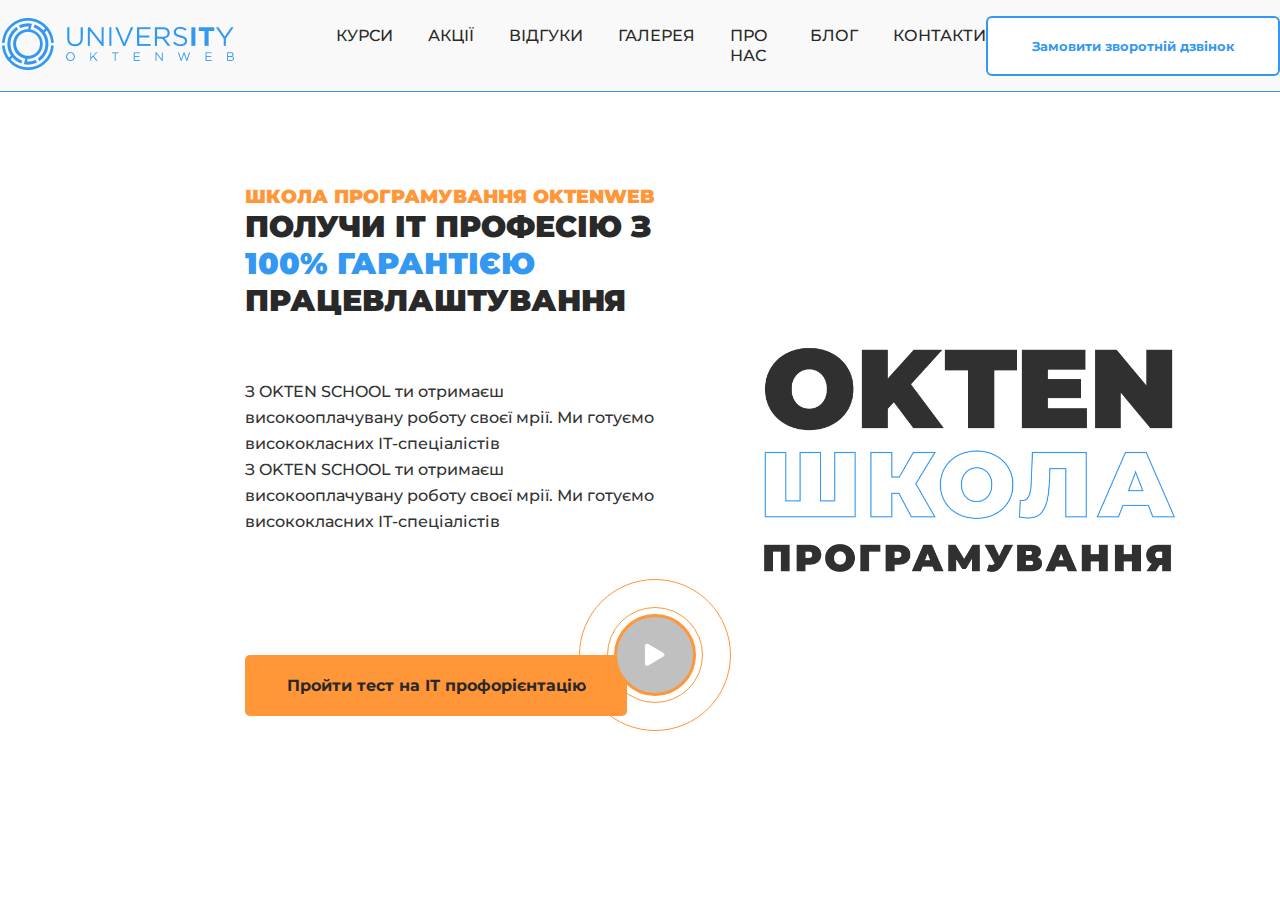
<file: classwork_bonus_01/index.html>
<!doctype html>
<html lang="en">
<head>
    <meta charset="UTF-8">
    <meta name="viewport"
          content="width=device-width, user-scalable=no, initial-scale=1.0, maximum-scale=1.0, minimum-scale=1.0">
    <meta http-equiv="X-UA-Compatible" content="ie=edge">
    <link href="https://use.fontawesome.com/releases/v5.0.13/css/all.css" rel="stylesheet">
    <link rel="stylesheet" href="css/main.css">
    <title>Practice_bonus_01</title>
</head>
<body>
<div class="nav_content">
    <div class="wrapper">
        <div class="nav_logo">
            <img src="images/logo.png" alt="logo">
        </div>
        <nav>
            <div class="nav_item"><a href="#">Курси</a></div>
            <div class="nav_item"><a href="#">Акції</a></div>
            <div class="nav_item"><a href="#">Відгуки</a></div>
            <div class="nav_item"><a href="#">Галерея</a></div>
            <div class="nav_item"><a href="#">Про нас</a></div>
            <div class="nav_item"><a href="#">Блог</a></div>
            <div class="nav_item"><a href="#">Контакти</a></div>
        </nav>

        <div class="nav_button">
            <button>Замовити зворотній дзвінок</button>
        </div>
    </div>
</div>

<div class="firs-screen">
    <div class="first-screen-left">
        <h3>Школа програмування OKTENWEB</h3>

        <h1>Получи IT професію з <br> <span>100% гарантією</span> працевлаштування</h1>

        <div class="first-screen-text">
            <p>З OKTEN SCHOOL ти отримаєш високооплачувану роботу своєї мрії. Ми готуємо висококласних
                ІТ-спеціалістів</p>
            <p>З OKTEN SCHOOL ти отримаєш високооплачувану роботу своєї мрії. Ми готуємо висококласних
                ІТ-спеціалістів</p>
            <button>Пройти тест на ІТ профорієнтацію</button>
        </div>

    </div>
    <div class="first-screen-right">
        <img src="images/okten.png" alt="okten">

        <div class="play_button_wrap">
            <div class="play_button">
                <div class="play_button_item">
                    <i class="fas fa-play"></i>
                </div>
            </div>
        </div>
    </div>
</div>


</body>
</html>
</file>
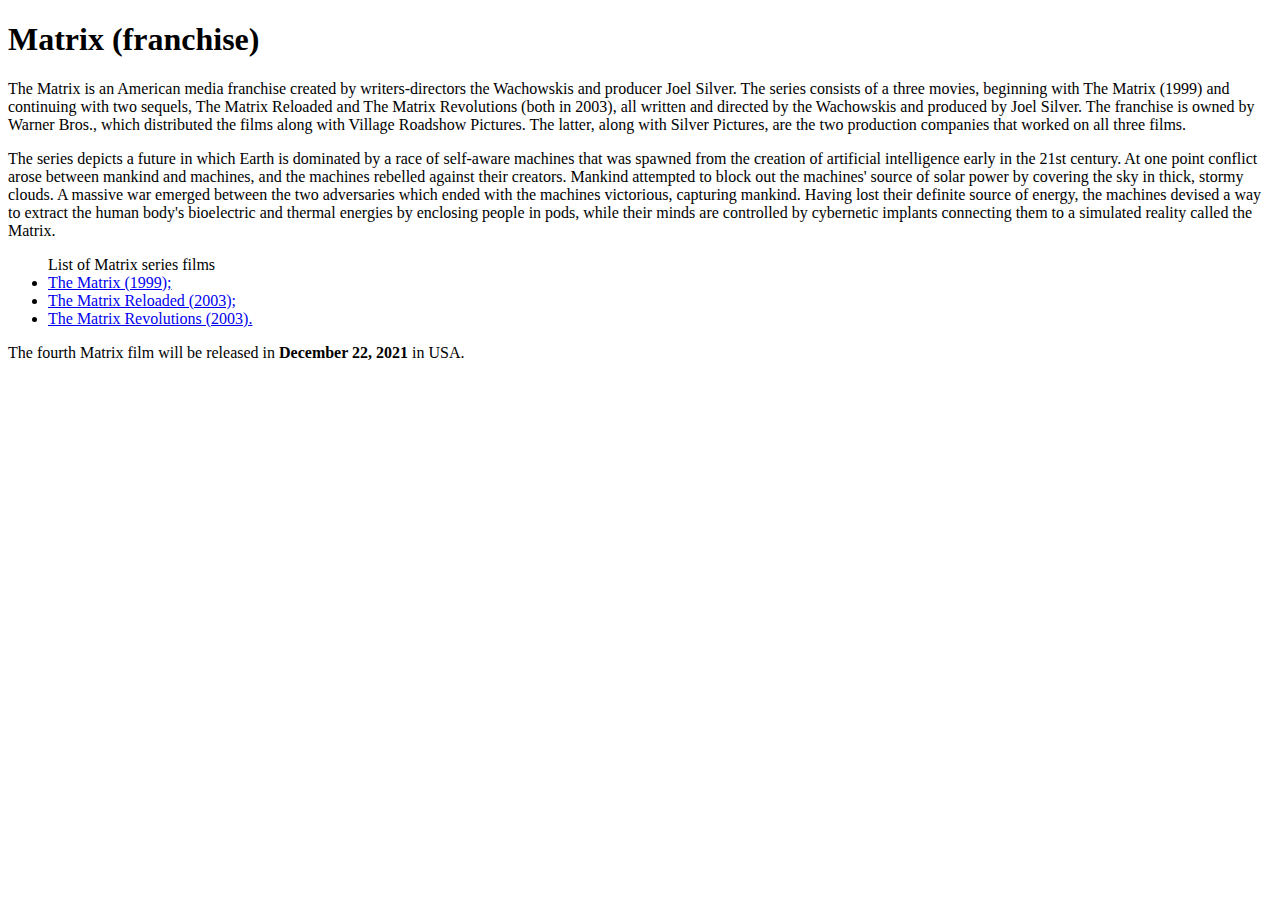
<file: classwork01/classwork html 1-2.html>
<!doctype html>
<html lang="en">
<head>
    <meta charset="UTF-8">
    <meta name="viewport"
          content="width=device-width, user-scalable=no, initial-scale=1.0, maximum-scale=1.0, minimum-scale=1.0">
    <meta http-equiv="X-UA-Compatible" content="ie=edge">
    <title>Classwork html 1-2</title>
</head>
<body>
<h1>Matrix (franchise)</h1>
<p>
    The Matrix is an American media franchise created by writers-directors the Wachowskis and producer Joel Silver. The
    series consists of a three movies, beginning with The Matrix (1999) and continuing with two sequels, The Matrix
    Reloaded and The Matrix Revolutions (both in 2003), all written and directed by the Wachowskis and produced by Joel
    Silver. The franchise is owned by Warner Bros., which distributed the films along with Village Roadshow Pictures.
    The latter, along with Silver Pictures, are the two production companies that worked on all three films.
</p>
<p>
    The series depicts a future in which Earth is dominated by a race of self-aware machines that was spawned from the
    creation of artificial intelligence early in the 21st century. At one point conflict arose between mankind and
    machines, and the machines rebelled against their creators. Mankind attempted to block out the machines' source of
    solar power by covering the sky in thick, stormy clouds. A massive war emerged between the two adversaries which
    ended with the machines victorious, capturing mankind. Having lost their definite source of energy, the machines
    devised a way to extract the human body's bioelectric and thermal energies by enclosing people in pods, while their
    minds are controlled by cybernetic implants connecting them to a simulated reality called the Matrix.
</p>
<ul> List of Matrix series films
    <li><a target="_blank" href="https://en.wikipedia.org/wiki/The_Matrix">The Matrix (1999);</a></li>
    <li><a target="_blank" href="https://en.wikipedia.org/wiki/The_Matrix_Reloaded">The Matrix Reloaded (2003);</a></li>
    <li><a target="_blank" href="https://en.wikipedia.org/wiki/The_Matrix_Revolutions">The Matrix Revolutions
        (2003).</a></li>
</ul>
<p>
    The fourth Matrix film will be released in <b>December 22, 2021</b> in USA.
</p>
</body>
</html>
</file>
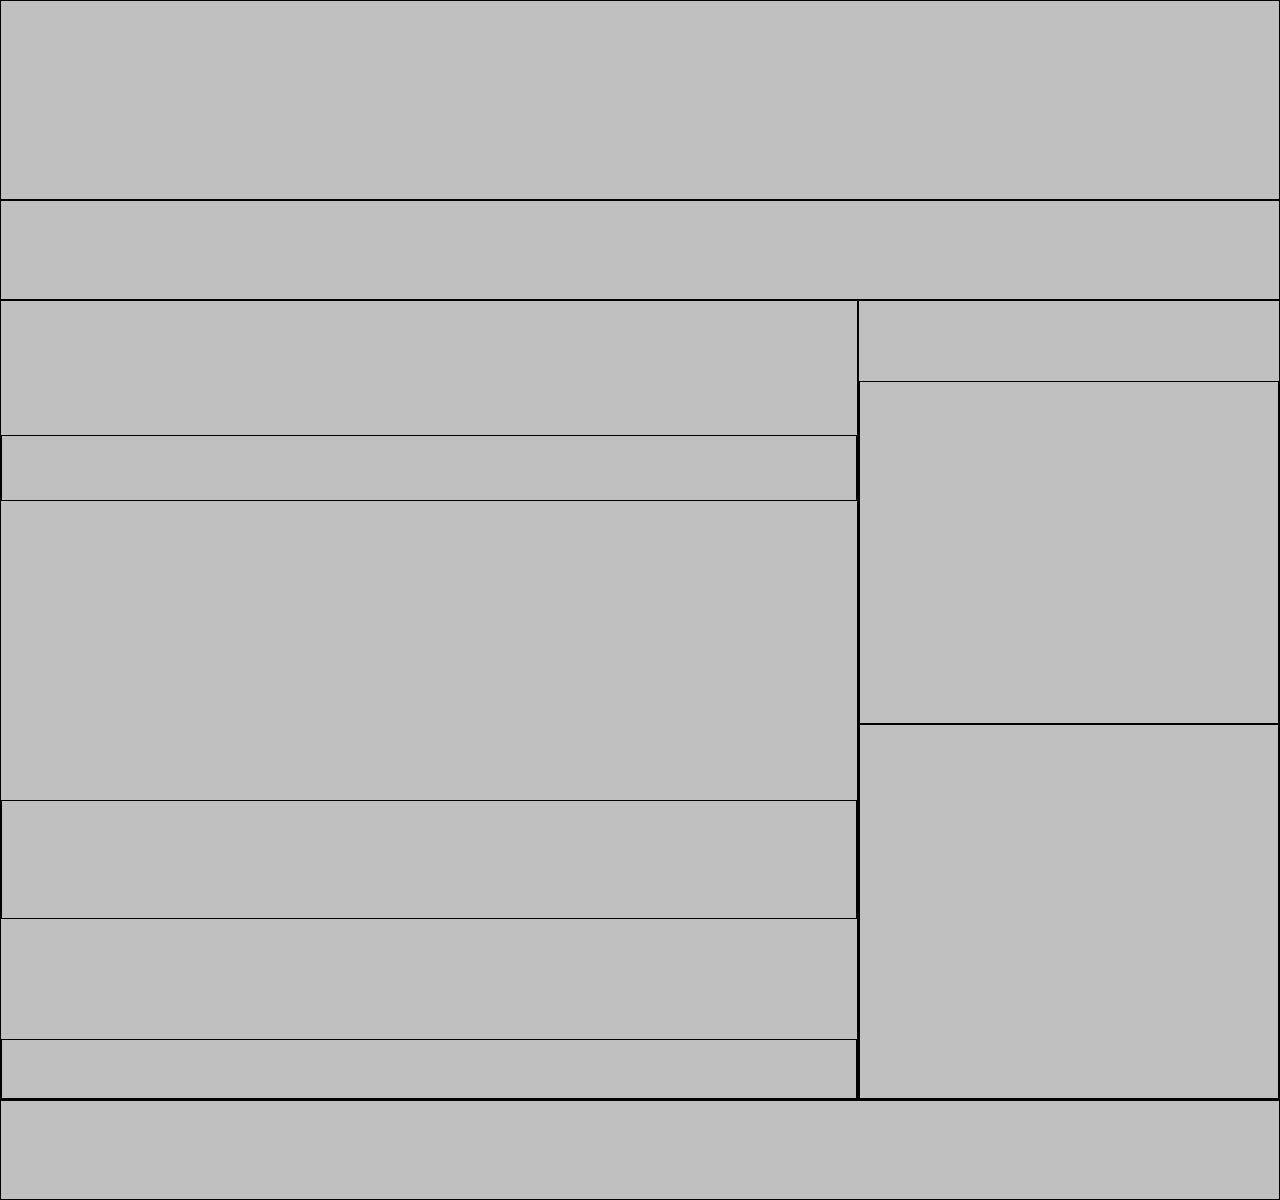
<file: classwork03/classwork03.html>
<!doctype html>
<html lang="en">
<head>
    <link rel="stylesheet" type="text/css" href="main03.css"/>
    <meta charset="UTF-8">
    <meta name="viewport"
          content="width=device-width, user-scalable=no, initial-scale=1.0, maximum-scale=1.0, minimum-scale=1.0">
    <meta http-equiv="X-UA-Compatible" content="ie=edge">
    <title>CW03</title>
</head>
<body>
<div class="wrap sizing">
    <div class="header border sizing"></div>
    <div class="nav border sizing"></div>
    <div class="artdiv sizing">
        <div class="article border sizing">
            <div class="uparticle sizing">
                <div class="smallheader border sizing"></div>
            </div>
            <div class="sections sizing">
                 <div class="smallfooter border sizing"></div>
                <div class="section2 sizing"></div>
                <div class="section1 border sizing"></div>
            </div>
        </div>
        <div class="division border sizing">
            <div class="aside1 border sizing"></div>
            <div class="aside2 border sizing"></div>
        </div>
        </div>
    <div class="footer sizing border"></div>
    </div>
</body>
</html>
</file>
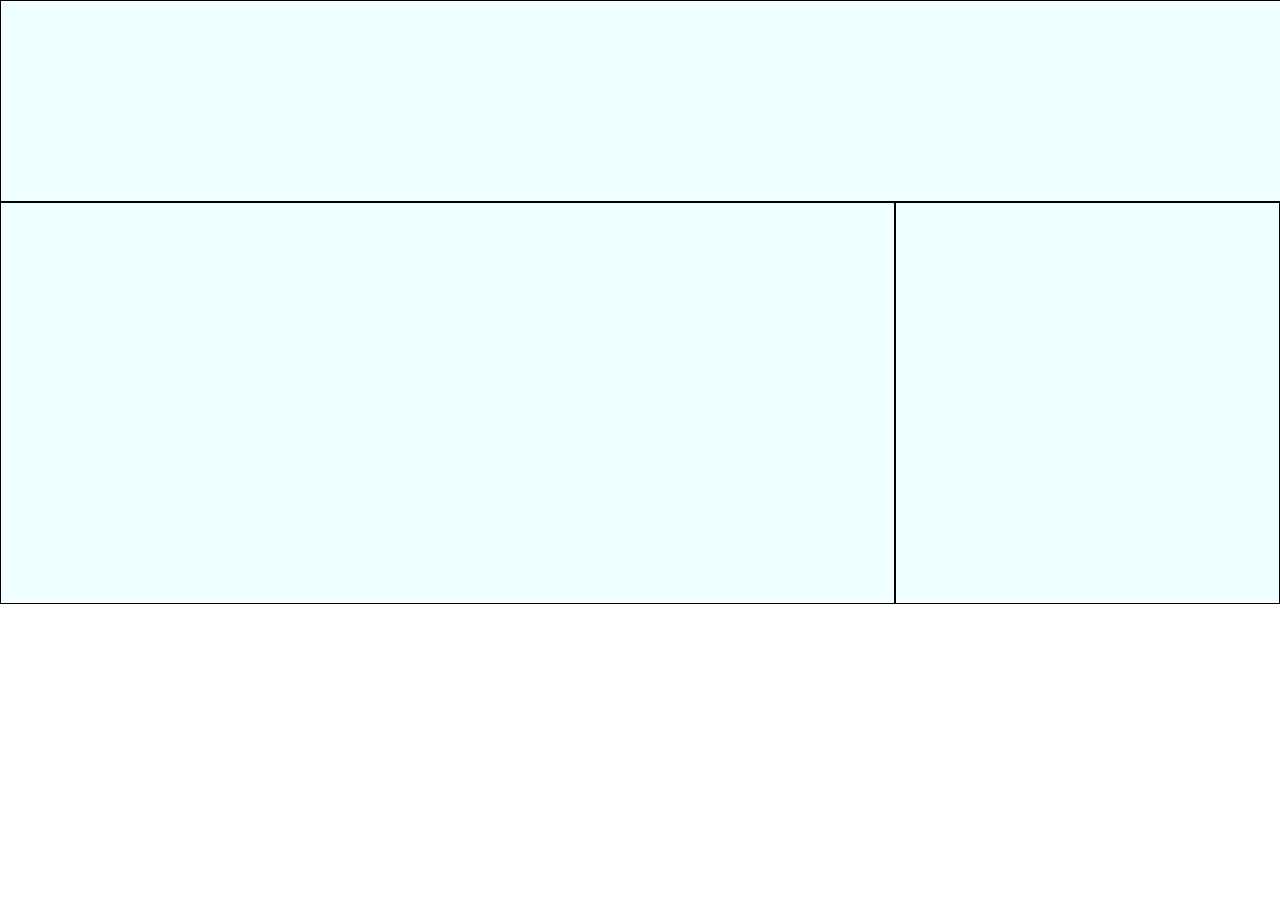
<file: homework03/homework03.html>
<!doctype html>
<html lang="en">
<head>
    <link rel="stylesheet" type="text/css" href="main03.css"/>
    <meta charset="UTF-8">
    <meta name="viewport"
          content="width=device-width, user-scalable=no, initial-scale=1.0, maximum-scale=1.0, minimum-scale=1.0">
    <meta http-equiv="X-UA-Compatible" content="ie=edge">
    <title>Homework03</title>
</head>
<body>
<div class="wrap">
    <div class="a"></div>
    <div class="content">
        <div class="b"></div>
        <div class="c"></div>
    </div>

</div>

</body>
</html>
</file>
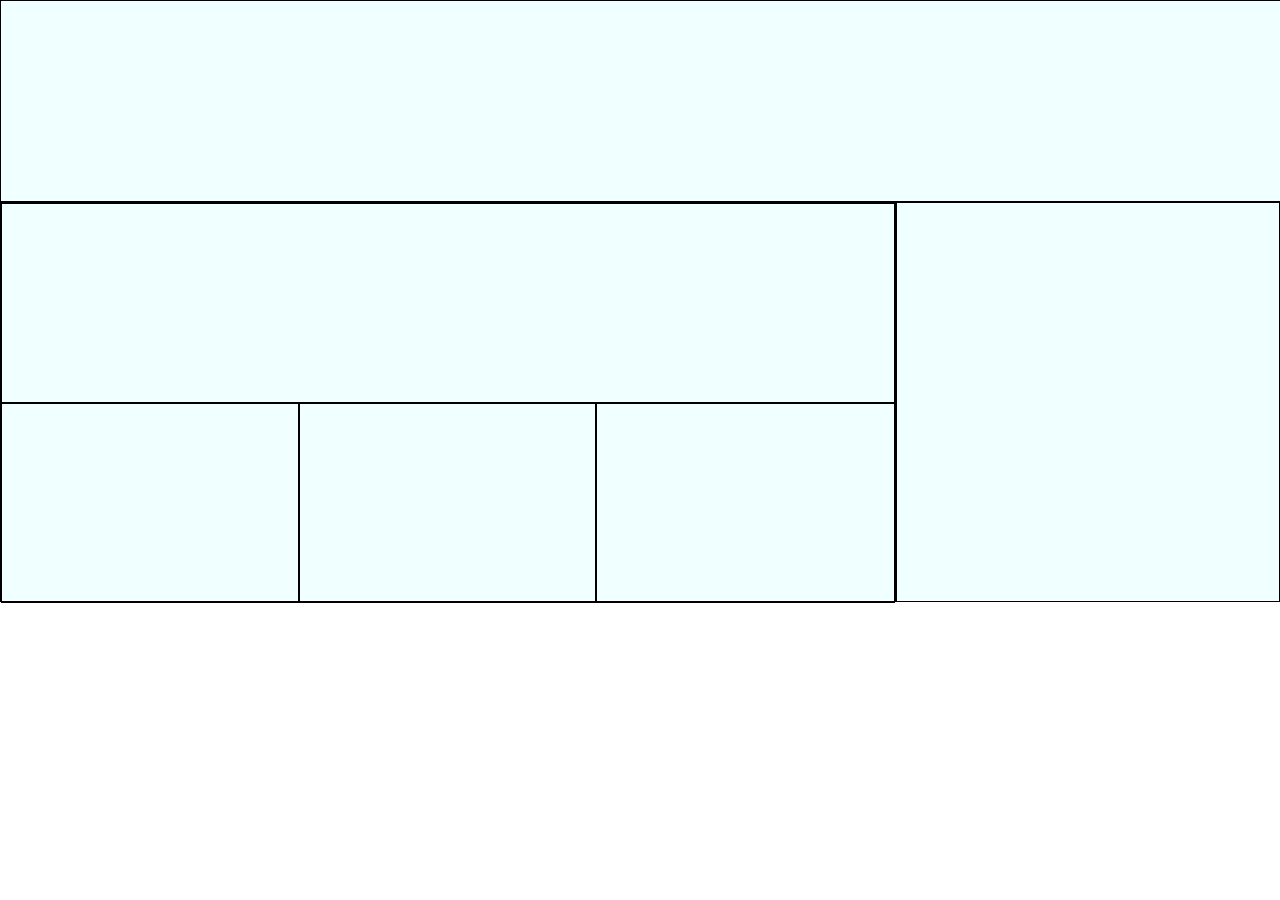
<file: homework03/hw03-1.html>
<!doctype html>
<html lang="en">
<head>
    <link rel="stylesheet" type="text/css" href="main03-1.css"/>
    <meta charset="UTF-8">
    <meta name="viewport"
          content="width=device-width, user-scalable=no, initial-scale=1.0, maximum-scale=1.0, minimum-scale=1.0">
    <meta http-equiv="X-UA-Compatible" content="ie=edge">
    <title>HW03-1</title>
</head>
<body>
<div class="wrap">
    <div class="a"></div>
    <div class="content sizing">
        <div class="bcde sizing">
            <div class="b sizing"></div>
            <div class="cde sizing">
                <div class="c sizing"></div>
                <div class="d sizing"></div>
                <div class="e sizing"></div>
            </div>
        </div>
        <div class="f sizing"></div>
    </div>

</div>

</body>
</html>
</file>
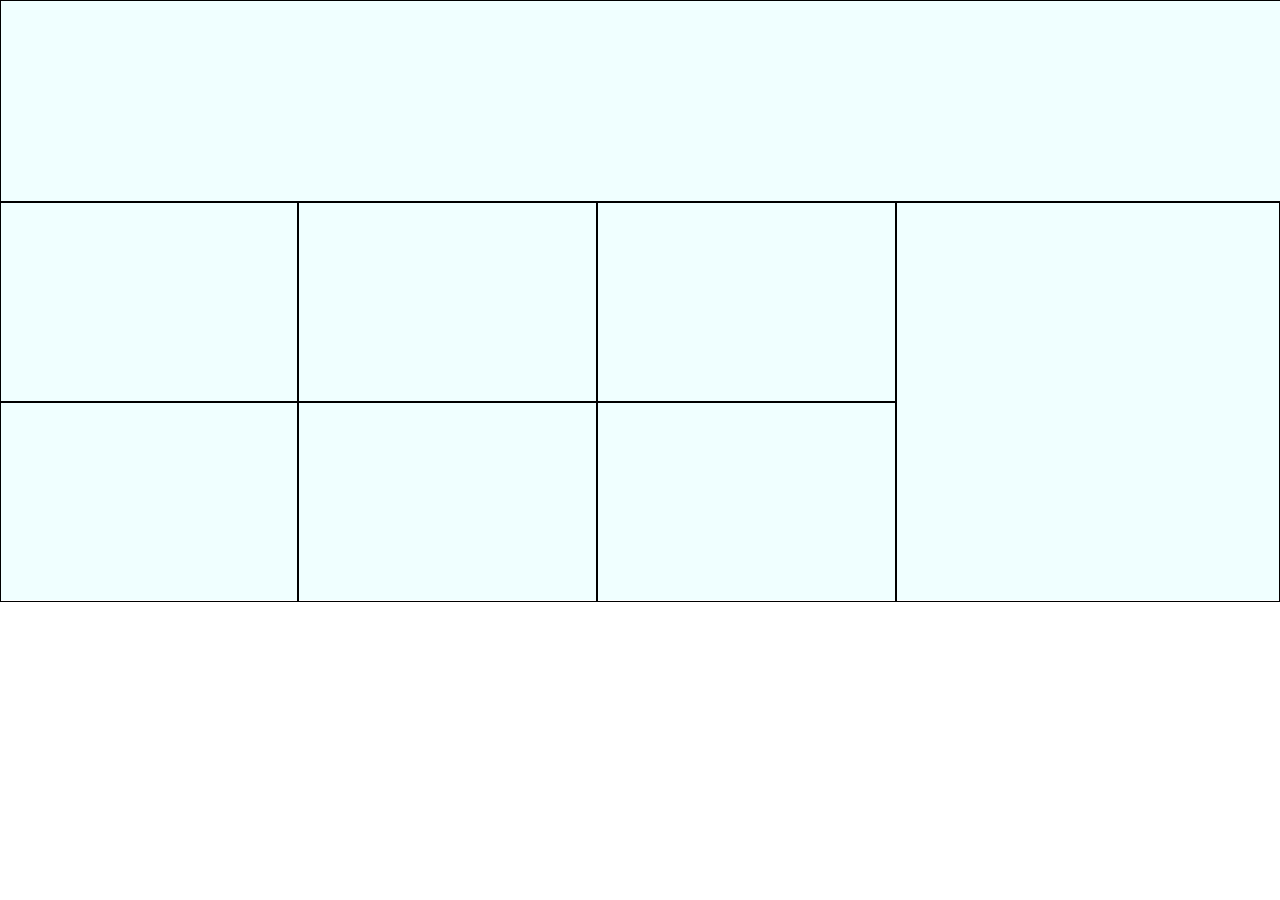
<file: homework03/hw03-2.html>
<!doctype html>
<html lang="en">
<head>
    <link rel="stylesheet" type="text/css" href="main03-2.css"/>
    <meta charset="UTF-8">
    <meta name="viewport"
          content="width=device-width, user-scalable=no, initial-scale=1.0, maximum-scale=1.0, minimum-scale=1.0">
    <meta http-equiv="X-UA-Compatible" content="ie=edge">
    <title>HW03-2</title>
</head>
<body>
<div class="wrap">
    <div class="a border"></div>
    <div class="content sizing">
        <div class="bcdefg sizing">
            <div class="bcd sizing">
                <div class="b sizing border"></div>
                <div class="c sizing border"></div>
                <div class="d sizing border"></div>
            </div>
            <div class="efg sizing">
                <div class="e sizing border"></div>
                <div class="f sizing border"></div>
                <div class="g sizing border"></div>
            </div>
        </div>
        <div class="h sizing border"></div>
    </div>

</div>

</body>
</html>
</file>
<file: classwork_bonus_01/css/main.css>
@import url('https://fonts.googleapis.com/css2?family=Montserrat:wght@100;200;300;400;500;600;700;800;900&display=swap');

* {
    margin: 0;
    padding: 0;
    box-sizing: border-box;
    font-family: 'Montserrat', sans-serif;
}

.nav_content {
    background-color: #F9F9F9;
    height: 92px;
    display: flex;
    align-items: center;
    border-bottom: 1px solid #3298F2;
}

.wrapper {
    display: flex;
    width: 100%;
    max-width: 1720px;
    margin: 0 auto;
    align-items: center;
}

nav {
    display: flex;
    column-gap: 35px;
    flex-grow: 1;
    margin-left: 102px;
}

.nav_item a {
    font-weight: 500;
    font-size: 16px;
    line-height: 20px;
    text-transform: uppercase;
    color: #292929;
    text-decoration: none;
}

.nav_button {
    width: 309px;
}
.nav_button button{
    width: 100%;
    border: 2px solid #3298F2;
    box-sizing: border-box;
    border-radius: 6px;
    font-weight: bold;
    color: #3298F2;
    height: 60px;
    background-color: #ffffff;

}

.firs-screen {
    padding: 93px 101px 93px 245px;
    display: flex;
    justify-content: space-between;
}
.first-screen-left{
    width: 45%;
}
.first-screen-left h3{
    font-weight: 900;
    font-size: 19px;
    line-height: 23px;
    text-transform: uppercase;
    color: #ff9638;
}
.first-screen-left h1{
    font-weight: 900;
    font-size: 30px;
    line-height: 37px;
    text-transform: uppercase;
    color: #292929;
}
.first-screen-left h1 span{
    color: #3298F2;
}
.first-screen-text{
    margin-top: 60px;
    font-weight: 500;
    font-size: 16px;
    line-height: 26px;
    color: #333333;
}
.first-screen-text p:last-child{
    font-weight: bold;
    margin-top: 40px;
}
.first-screen-text button{
    width: 382px;
    height: 61px;
    font-weight: bold;
    font-size: 16px;
    line-height: 26px;
    border-radius: 5px;
    background-color: #ff9638;
    color: #292929;
    border: none;
    margin-top: 120px;
}
.first-screen-right{
    width: 45%;
    display: flex;
    justify-content: flex-end;
    align-items: center;
    position: relative;
}
.first-screen-right img{
    width: 100%;
}

.play_button_wrap {
    display: flex;
    justify-content: center;
    align-items: center;
    width: 152px;
    height: 152px;
    border: 1px solid #ff9638;
    border-radius: 50%;
    position: absolute;
    left: -180px;
    bottom: -15px;


}
.play_button{
    display: flex;
    justify-content: center;
    align-items: center;
    width: 96px;
    height: 96px;
    border: 1px solid #ff9638;
    border-radius: 50%;
}
.play_button_item{
    display: flex;
    justify-content: center;
    align-items: center;
    width: 82px;
    height: 82px;
    border: 3px solid #ff9638;
    border-radius: 50%;
    background-color: silver;
}
.play_button_item i{
    font-size: 22px;
    color: white;
}
</file>
<file: classwork03/main03.css>
*{
    margin: 0;
}
.sizing{
    box-sizing: border-box;
}
.border {
    border: solid 1px;
}
.wrap {
    width: 100%;
    height: 1200px;
    background: silver;
}
.header {
    width: 100%;
    height: 200px;
}
.nav{
    width: 100%;
    height: 100px;
}
.artdiv {
    width: 100%;
    display: flex;
}
.article{
    width: 67%;
    height: 800px;
    display: flex;
    flex-direction: column;
}
.uparticle{
    width: 100%;
    height: 25%;
    display: flex;
    flex-direction: column-reverse;
}

.smallheader{
    width: 100%;
    height: 33%;
}
.sections{
    width: 100%;
    height: 75%;
    display: flex;
    flex-direction: column-reverse;
}
.section1{
    width: 100%;
    height: 20%;
}
.section2{
    width: 100%;
    height: 20%;
}
.smallfooter{
    width: 100%;
    height: 10%;
}

.division{
    width: 33%;
    height: 800px;
    display: flex;
    flex-direction: column-reverse;
}
.aside1 {
    width: 100%;
    height: 47%;
}
.aside2 {
    width: 100%;
    height: 43%;
}


.footer{
    width: 100%;
    height: 100px;
}
</file>
<file: homework03/main03.css>
*{
    margin: 0;
}
.wrap {
    width: 100%;
    background: azure;
    height: 600px;
}
.a {
    width: 100%;
    height: 200px;
    border: solid 1px;
}

.content {
    display: flex;
    box-sizing: border-box;
}
.b{
    width: 70%;
    height: 400px;
    border: solid 1px;
}
.c{
    width: 30%;
    height: 400px;
    border: solid 1px;
}
</file>
<file: homework03/main03-1.css>
*{
    margin: 0;
}
.sizing{
    box-sizing: border-box;
}
.wrap {
    width: 100%;
    background: azure;
    height: 600px;
}
.a {
    width: 100%;
    height: 200px;
    border: solid 1px;
}

.content {
    display: flex;
}
.bcde{
    width: 70%;
    height: 400px;
    border: solid 1px;
}
.f{
    width: 30%;
    height: 400px;
    border: solid 1px;
}
.b{
    width: 100%;
    height: 200px;
    border: solid 1px;
}
.cde{
    width: 100%;
    height: 200px;
    display: flex;
}
.c{
    width: 33.3%;
    height: 200px;
    border: solid 1px;
}
.d{
    width: 33.3%;
    height: 200px;
    border: solid 1px;
}
.e{
    width: 33.4%;
    height: 200px;
    border: solid 1px;
}
</file>
<file: homework03/main03-2.css>
*{
    margin: 0;
}
.sizing{
    box-sizing: border-box;
}
.border {
    border: solid 1px;
}
.wrap {
    width: 100%;
    background: azure;
    height: 600px;
}
.a {
    width: 100%;
    height: 200px;
}

.content {
    display: flex;
}
.bcdefg{
    width: 70%;
    height: 400px;
}
.h{
    width: 30%;
    height: 400px;
}
.bcd{
    width: 100%;
    height: 200px;
    display: flex;
}
.b{
    width: 33.3%;
    height: 200px;
}
.c{
    width: 33.3%;
    height: 200px;
}
.d{
    width: 33.4%;
    height: 200px;
}
.efg{
    width: 100%;
    height: 200px;
    display: flex;
}
.e{
    width: 33.3%;
    height: 200px;
}
.f{
    width: 33.3%;
    height: 200px;
}
.g{
    width: 33.4%;
    height: 200px;
}
</file>
